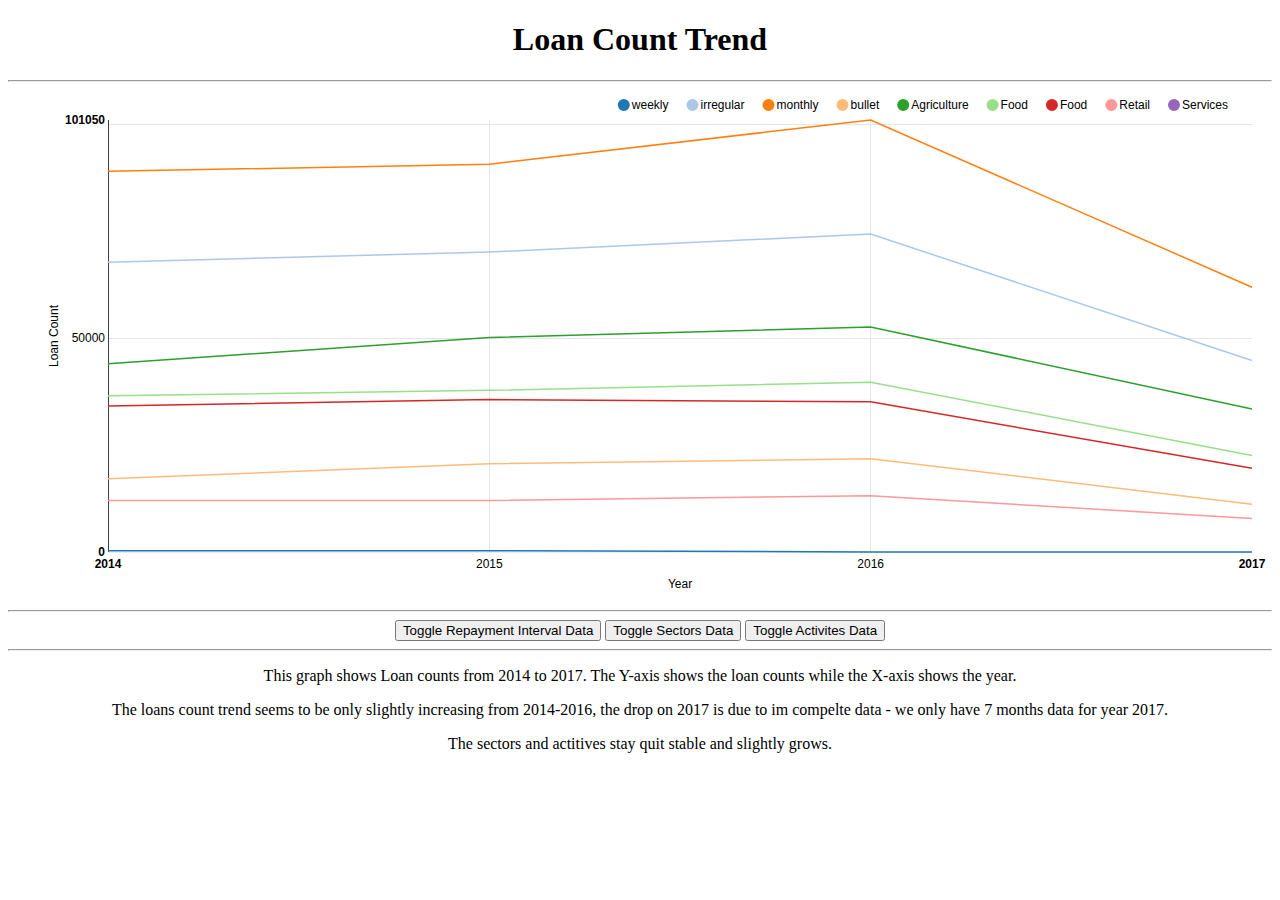
<file: project-1/index.html>
<!doctype html>
<html>
  <head>
    <title>Loan Count Trend</title>
    <meta http-equiv="content-type" content="text/html;charset=utf-8" />
    <link rel='stylesheet' type='text/css' href='../common/nv.d3.css' />
    <script type='text/javascript' src='../common/d3.js'></script>
    <script type='text/javascript' src='../common/nv.d3.js'></script>
    <script type='text/javascript' src='./data.js'></script>
    <script type='text/javascript' src='./index.js'></script>
  </head>
  <body style='text-align:center;'>
    <h1>Loan Count Trend</h1>
    <hr />
    <svg id='graph' style='height:512px;' />
    <hr />
    <button id='toggleRepayment'>Toggle Repayment Interval Data</button>
    <button id='toggleSectors'>Toggle Sectors Data</button>
    <button id='toggleActivites'>Toggle Activites Data</button>
    <hr />
    <p>This graph shows Loan counts from 2014 to 2017. The Y-axis shows the loan counts
    while the X-axis shows the year.</p>
    <p>The loans count trend seems to be only slightly increasing from 2014-2016,
    the drop on 2017 is due to im compelte data - we only have 7 months data for year 2017.</p>
    <p>The sectors and actitives stay quit stable and slightly grows.</p>
  </body>
</html>
</file>
<file: common/nv.d3.css>
/* nvd3 version 1.8.1-dev (https://github.com/novus/nvd3) 2015-07-14 */
.nvd3 .nv-axis {
    pointer-events:none;
    opacity: 1;
}

.nvd3 .nv-axis path {
    fill: none;
    stroke: #000;
    stroke-opacity: .75;
    shape-rendering: crispEdges;
}

.nvd3 .nv-axis path.domain {
    stroke-opacity: .75;
}

.nvd3 .nv-axis.nv-x path.domain {
    stroke-opacity: 0;
}

.nvd3 .nv-axis line {
    fill: none;
    stroke: #e5e5e5;
    shape-rendering: crispEdges;
}

.nvd3 .nv-axis .zero line,
    /*this selector may not be necessary*/ .nvd3 .nv-axis line.zero {
    stroke-opacity: .75;
}

.nvd3 .nv-axis .nv-axisMaxMin text {
    font-weight: bold;
}

.nvd3 .x  .nv-axis .nv-axisMaxMin text,
.nvd3 .x2 .nv-axis .nv-axisMaxMin text,
.nvd3 .x3 .nv-axis .nv-axisMaxMin text {
    text-anchor: middle
}

.nvd3 .nv-axis.nv-disabled {
    opacity: 0;
}

.nvd3 .nv-bars rect {
    fill-opacity: .75;

    transition: fill-opacity 250ms linear;
    -moz-transition: fill-opacity 250ms linear;
    -webkit-transition: fill-opacity 250ms linear;
}

.nvd3 .nv-bars rect.hover {
    fill-opacity: 1;
}

.nvd3 .nv-bars .hover rect {
    fill: lightblue;
}

.nvd3 .nv-bars text {
    fill: rgba(0,0,0,0);
}

.nvd3 .nv-bars .hover text {
    fill: rgba(0,0,0,1);
}

.nvd3 .nv-multibar .nv-groups rect,
.nvd3 .nv-multibarHorizontal .nv-groups rect,
.nvd3 .nv-discretebar .nv-groups rect {
    stroke-opacity: 0;

    transition: fill-opacity 250ms linear;
    -moz-transition: fill-opacity 250ms linear;
    -webkit-transition: fill-opacity 250ms linear;
}

.nvd3 .nv-multibar .nv-groups rect:hover,
.nvd3 .nv-multibarHorizontal .nv-groups rect:hover,
.nvd3 .nv-candlestickBar .nv-ticks rect:hover,
.nvd3 .nv-discretebar .nv-groups rect:hover {
    fill-opacity: 1;
}

.nvd3 .nv-discretebar .nv-groups text,
.nvd3 .nv-multibarHorizontal .nv-groups text {
    font-weight: bold;
    fill: rgba(0,0,0,1);
    stroke: rgba(0,0,0,0);
}

/* boxplot CSS */
.nvd3 .nv-boxplot circle {
  fill-opacity: 0.5;
}

.nvd3 .nv-boxplot circle:hover {
  fill-opacity: 1;
}

.nvd3 .nv-boxplot rect:hover {
  fill-opacity: 1;
}

.nvd3 line.nv-boxplot-median {
  stroke: black;
}

.nv-boxplot-tick:hover {
  stroke-width: 2.5px;
}
/* bullet */
.nvd3.nv-bullet { font: 10px sans-serif; }
.nvd3.nv-bullet .nv-measure { fill-opacity: .8; }
.nvd3.nv-bullet .nv-measure:hover { fill-opacity: 1; }
.nvd3.nv-bullet .nv-marker { stroke: #000; stroke-width: 2px; }
.nvd3.nv-bullet .nv-markerTriangle { stroke: #000; fill: #fff; stroke-width: 1.5px; }
.nvd3.nv-bullet .nv-tick line { stroke: #666; stroke-width: .5px; }
.nvd3.nv-bullet .nv-range.nv-s0 { fill: #eee; }
.nvd3.nv-bullet .nv-range.nv-s1 { fill: #ddd; }
.nvd3.nv-bullet .nv-range.nv-s2 { fill: #ccc; }
.nvd3.nv-bullet .nv-title { font-size: 14px; font-weight: bold; }
.nvd3.nv-bullet .nv-subtitle { fill: #999; }


.nvd3.nv-bullet .nv-range {
    fill: #bababa;
    fill-opacity: .4;
}
.nvd3.nv-bullet .nv-range:hover {
    fill-opacity: .7;
}

.nvd3.nv-candlestickBar .nv-ticks .nv-tick {
    stroke-width: 1px;
}

.nvd3.nv-candlestickBar .nv-ticks .nv-tick.hover {
    stroke-width: 2px;
}

.nvd3.nv-candlestickBar .nv-ticks .nv-tick.positive rect {
    stroke: #2ca02c;
    fill: #2ca02c;
}

.nvd3.nv-candlestickBar .nv-ticks .nv-tick.negative rect {
    stroke: #d62728;
    fill: #d62728;
}

.with-transitions .nv-candlestickBar .nv-ticks .nv-tick {
    transition: stroke-width 250ms linear, stroke-opacity 250ms linear;
    -moz-transition: stroke-width 250ms linear, stroke-opacity 250ms linear;
    -webkit-transition: stroke-width 250ms linear, stroke-opacity 250ms linear;

}

.nvd3.nv-candlestickBar .nv-ticks line {
    stroke: #333;
}


.nvd3 .nv-legend .nv-disabled rect {
    /*fill-opacity: 0;*/
}

.nvd3 .nv-check-box .nv-box {
    fill-opacity:0;
    stroke-width:2;
}

.nvd3 .nv-check-box .nv-check {
    fill-opacity:0;
    stroke-width:4;
}

.nvd3 .nv-series.nv-disabled .nv-check-box .nv-check {
    fill-opacity:0;
    stroke-opacity:0;
}

.nvd3 .nv-controlsWrap .nv-legend .nv-check-box .nv-check {
    opacity: 0;
}

/* line plus bar */
.nvd3.nv-linePlusBar .nv-bar rect {
    fill-opacity: .75;
}

.nvd3.nv-linePlusBar .nv-bar rect:hover {
    fill-opacity: 1;
}
.nvd3 .nv-groups path.nv-line {
    fill: none;
}

.nvd3 .nv-groups path.nv-area {
    stroke: none;
}

.nvd3.nv-line .nvd3.nv-scatter .nv-groups .nv-point {
    fill-opacity: 0;
    stroke-opacity: 0;
}

.nvd3.nv-scatter.nv-single-point .nv-groups .nv-point {
    fill-opacity: .5 !important;
    stroke-opacity: .5 !important;
}


.with-transitions .nvd3 .nv-groups .nv-point {
    transition: stroke-width 250ms linear, stroke-opacity 250ms linear;
    -moz-transition: stroke-width 250ms linear, stroke-opacity 250ms linear;
    -webkit-transition: stroke-width 250ms linear, stroke-opacity 250ms linear;

}

.nvd3.nv-scatter .nv-groups .nv-point.hover,
.nvd3 .nv-groups .nv-point.hover {
    stroke-width: 7px;
    fill-opacity: .95 !important;
    stroke-opacity: .95 !important;
}


.nvd3 .nv-point-paths path {
    stroke: #aaa;
    stroke-opacity: 0;
    fill: #eee;
    fill-opacity: 0;
}



.nvd3 .nv-indexLine {
    cursor: ew-resize;
}

/********************
 * SVG CSS
 */

/********************
  Default CSS for an svg element nvd3 used
*/
svg.nvd3-svg {
    -webkit-touch-callout: none;
    -webkit-user-select: none;
    -khtml-user-select: none;
    -ms-user-select: none;
    -moz-user-select: none;
    user-select: none;
    display: block;
    width:100%;
    height:100%;
}

/********************
  Box shadow and border radius styling
*/
.nvtooltip.with-3d-shadow, .with-3d-shadow .nvtooltip {
    -moz-box-shadow: 0 5px 10px rgba(0,0,0,.2);
    -webkit-box-shadow: 0 5px 10px rgba(0,0,0,.2);
    box-shadow: 0 5px 10px rgba(0,0,0,.2);

    -webkit-border-radius: 5px;
    -moz-border-radius: 5px;
    border-radius: 5px;
}


.nvd3 text {
    font: normal 12px Arial;
}

.nvd3 .title {
    font: bold 14px Arial;
}

.nvd3 .nv-background {
    fill: white;
    fill-opacity: 0;
}

.nvd3.nv-noData {
    font-size: 18px;
    font-weight: bold;
}


/**********
*  Brush
*/

.nv-brush .extent {
    fill-opacity: .125;
    shape-rendering: crispEdges;
}

.nv-brush .resize path {
    fill: #eee;
    stroke: #666;
}


/**********
*  Legend
*/

.nvd3 .nv-legend .nv-series {
    cursor: pointer;
}

.nvd3 .nv-legend .nv-disabled circle {
    fill-opacity: 0;
}

/* focus */
.nvd3 .nv-brush .extent {
    fill-opacity: 0 !important;
}

.nvd3 .nv-brushBackground rect {
    stroke: #000;
    stroke-width: .4;
    fill: #fff;
    fill-opacity: .7;
}


.nvd3.nv-ohlcBar .nv-ticks .nv-tick {
    stroke-width: 1px;
}

.nvd3.nv-ohlcBar .nv-ticks .nv-tick.hover {
    stroke-width: 2px;
}

.nvd3.nv-ohlcBar .nv-ticks .nv-tick.positive {
    stroke: #2ca02c;
}

.nvd3.nv-ohlcBar .nv-ticks .nv-tick.negative {
    stroke: #d62728;
}


.nvd3 .background path {
    fill: none;
    stroke: #EEE;
    stroke-opacity: .4;
    shape-rendering: crispEdges;
}

.nvd3 .foreground path {
    fill: none;
    stroke-opacity: .7;
}

.nvd3 .nv-parallelCoordinates-brush .extent 
{
    fill: #fff;
    fill-opacity: .6;
    stroke: gray;
    shape-rendering: crispEdges;
}

.nvd3 .nv-parallelCoordinates .hover  {
    fill-opacity: 1;
	stroke-width: 3px;
}


.nvd3 .missingValuesline line {
  fill: none;
  stroke: black;
  stroke-width: 1;
  stroke-opacity: 1;
  stroke-dasharray: 5, 5; 
}
.nvd3.nv-pie path {
    stroke-opacity: 0;
    transition: fill-opacity 250ms linear, stroke-width 250ms linear, stroke-opacity 250ms linear;
    -moz-transition: fill-opacity 250ms linear, stroke-width 250ms linear, stroke-opacity 250ms linear;
    -webkit-transition: fill-opacity 250ms linear, stroke-width 250ms linear, stroke-opacity 250ms linear;

}

.nvd3.nv-pie .nv-pie-title {
    font-size: 24px;
    fill: rgba(19, 196, 249, 0.59);
}

.nvd3.nv-pie .nv-slice text {
    stroke: #000;
    stroke-width: 0;
}

.nvd3.nv-pie path {
    stroke: #fff;
    stroke-width: 1px;
    stroke-opacity: 1;
}

.nvd3.nv-pie .hover path {
    fill-opacity: .7;
}
.nvd3.nv-pie .nv-label {
    pointer-events: none;
}
.nvd3.nv-pie .nv-label rect {
    fill-opacity: 0;
    stroke-opacity: 0;
}

/* scatter */
.nvd3 .nv-groups .nv-point.hover {
    stroke-width: 20px;
    stroke-opacity: .5;
}

.nvd3 .nv-scatter .nv-point.hover {
    fill-opacity: 1;
}
.nv-noninteractive {
    pointer-events: none;
}

.nv-distx, .nv-disty {
    pointer-events: none;
}

/* sparkline */
.nvd3.nv-sparkline path {
    fill: none;
}

.nvd3.nv-sparklineplus g.nv-hoverValue {
    pointer-events: none;
}

.nvd3.nv-sparklineplus .nv-hoverValue line {
    stroke: #333;
    stroke-width: 1.5px;
}

.nvd3.nv-sparklineplus,
.nvd3.nv-sparklineplus g {
    pointer-events: all;
}

.nvd3 .nv-hoverArea {
    fill-opacity: 0;
    stroke-opacity: 0;
}

.nvd3.nv-sparklineplus .nv-xValue,
.nvd3.nv-sparklineplus .nv-yValue {
    stroke-width: 0;
    font-size: .9em;
    font-weight: normal;
}

.nvd3.nv-sparklineplus .nv-yValue {
    stroke: #f66;
}

.nvd3.nv-sparklineplus .nv-maxValue {
    stroke: #2ca02c;
    fill: #2ca02c;
}

.nvd3.nv-sparklineplus .nv-minValue {
    stroke: #d62728;
    fill: #d62728;
}

.nvd3.nv-sparklineplus .nv-currentValue {
    font-weight: bold;
    font-size: 1.1em;
}
/* stacked area */
.nvd3.nv-stackedarea path.nv-area {
    fill-opacity: .7;
    stroke-opacity: 0;
    transition: fill-opacity 250ms linear, stroke-opacity 250ms linear;
    -moz-transition: fill-opacity 250ms linear, stroke-opacity 250ms linear;
    -webkit-transition: fill-opacity 250ms linear, stroke-opacity 250ms linear;
}

.nvd3.nv-stackedarea path.nv-area.hover {
    fill-opacity: .9;
}


.nvd3.nv-stackedarea .nv-groups .nv-point {
    stroke-opacity: 0;
    fill-opacity: 0;
}


.nvtooltip {
    position: absolute;
    background-color: rgba(255,255,255,1.0);
    color: rgba(0,0,0,1.0);
    padding: 1px;
    border: 1px solid rgba(0,0,0,.2);
    z-index: 10000;
    display: block;

    font-family: Arial;
    font-size: 13px;
    text-align: left;
    pointer-events: none;

    white-space: nowrap;

    -webkit-touch-callout: none;
    -webkit-user-select: none;
    -khtml-user-select: none;
    -moz-user-select: none;
    -ms-user-select: none;
    user-select: none;
}

.nvtooltip {
    background: rgba(255,255,255, 0.8);
    border: 1px solid rgba(0,0,0,0.5);
    border-radius: 4px;
}

/*Give tooltips that old fade in transition by
    putting a "with-transitions" class on the container div.
*/
.nvtooltip.with-transitions, .with-transitions .nvtooltip {
    transition: opacity 50ms linear;
    -moz-transition: opacity 50ms linear;
    -webkit-transition: opacity 50ms linear;

    transition-delay: 200ms;
    -moz-transition-delay: 200ms;
    -webkit-transition-delay: 200ms;
}

.nvtooltip.x-nvtooltip,
.nvtooltip.y-nvtooltip {
    padding: 8px;
}

.nvtooltip h3 {
    margin: 0;
    padding: 4px 14px;
    line-height: 18px;
    font-weight: normal;
    background-color: rgba(247,247,247,0.75);
    color: rgba(0,0,0,1.0);
    text-align: center;

    border-bottom: 1px solid #ebebeb;

    -webkit-border-radius: 5px 5px 0 0;
    -moz-border-radius: 5px 5px 0 0;
    border-radius: 5px 5px 0 0;
}

.nvtooltip p {
    margin: 0;
    padding: 5px 14px;
    text-align: center;
}

.nvtooltip span {
    display: inline-block;
    margin: 2px 0;
}

.nvtooltip table {
    margin: 6px;
    border-spacing:0;
}


.nvtooltip table td {
    padding: 2px 9px 2px 0;
    vertical-align: middle;
}

.nvtooltip table td.key {
    font-weight: normal;
}
.nvtooltip table td.key.total {
    font-weight: bold;
}
.nvtooltip table td.value {
    text-align: right;
    font-weight: bold;
}

.nvtooltip table tr.highlight td {
    padding: 1px 9px 1px 0;
    border-bottom-style: solid;
    border-bottom-width: 1px;
    border-top-style: solid;
    border-top-width: 1px;
}

.nvtooltip table td.legend-color-guide div {
    width: 8px;
    height: 8px;
    vertical-align: middle;
}

.nvtooltip table td.legend-color-guide div {
    width: 12px;
    height: 12px;
    border: 1px solid #999;
}

.nvtooltip .footer {
    padding: 3px;
    text-align: center;
}

.nvtooltip-pending-removal {
    pointer-events: none;
    display: none;
}


/****
Interactive Layer
*/
.nvd3 .nv-interactiveGuideLine {
    pointer-events:none;
}
.nvd3 line.nv-guideline {
    stroke: #ccc;
}
</file>
